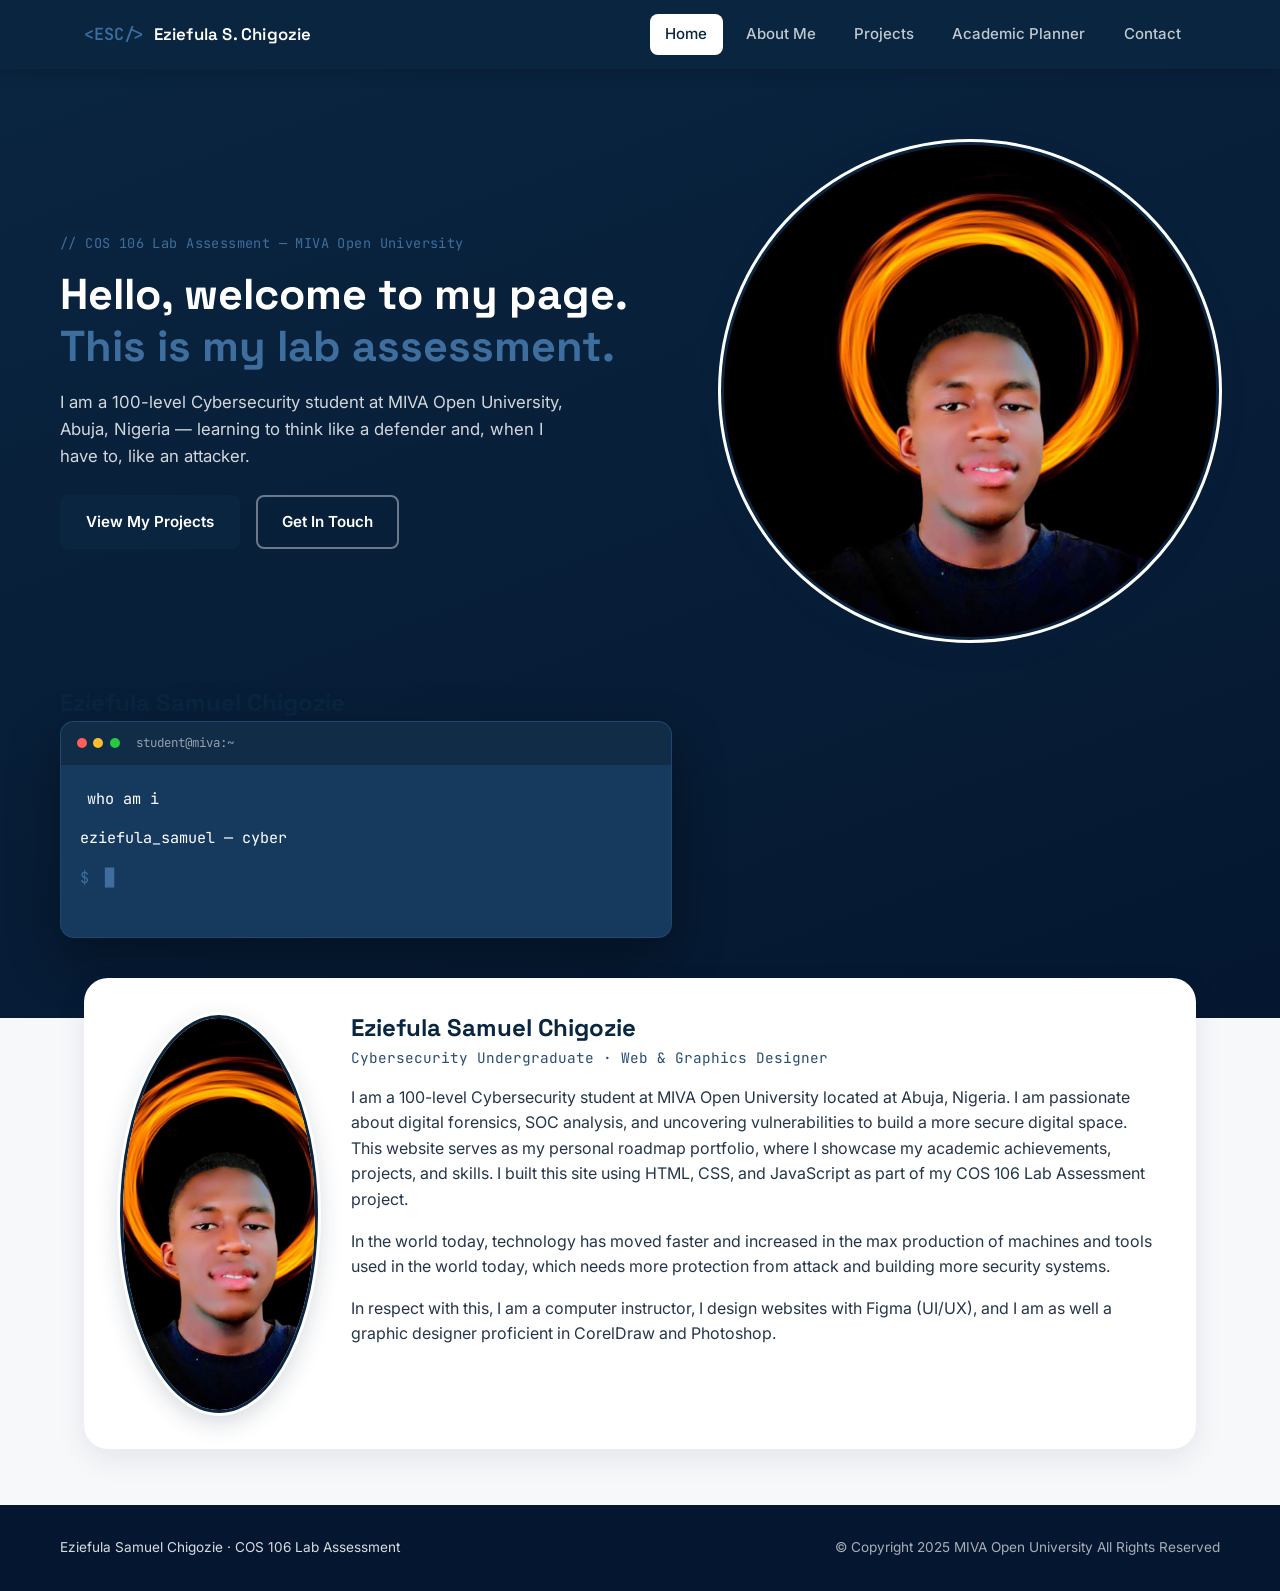
<file: index.html>
<!DOCTYPE html>
<html lang="en">
<head>
  <meta charset="UTF-8">
  <meta name="viewport" content="width=device-width, initial-scale=1.0">
  <title>Home | Eziefula Samuel Chigozie</title>
  <meta name="description" content="Personal academic portfolio of Eziefula Samuel Chigozie, Cybersecurity student at MIVA Open University.">
  <link rel="preconnect" href="https://fonts.googleapis.com">
  <link href="https://fonts.googleapis.com/css2?family=Space+Grotesk:wght@500;600;700&family=Inter:wght@400;500;600;700&family=JetBrains+Mono:wght@400;500;600&display=swap" rel="stylesheet">
  <link rel="stylesheet" href="styles.css">
</head>
<body>

  <!-- ============ HEADER / NAV ============ -->
  <header class="site-header">
    <div class="nav-wrap">
      <a href="index.html" class="brand">
        <span class="brand-mark" aria-hidden="true">&lt;ESC/&gt;</span>
        <span class="brand-text">Eziefula S. Chigozie</span>
      </a>

      <button class="nav-toggle" id="navToggle" aria-label="Toggle navigation menu" aria-expanded="false">
        <span></span><span></span><span></span>
      </button>

      <nav class="site-nav" id="siteNav" aria-label="Primary">
        <ul>
          <li><a href="index.html" class="nav-link is-active">Home</a></li>
          <li><a href="about.html" class="nav-link">About Me</a></li>
          <li><a href="projects.html" class="nav-link">Projects</a></li>
          <li><a href="planner.html" class="nav-link">Academic Planner</a></li>
          <li><a href="contact.html" class="nav-link">Contact</a></li>
        </ul>
      </nav>
    </div>
  </header>

  <main id="mainContent">

    <section class="hero">
      <div class="hero-grid">
        <div class="hero-copy">
          <p class="eyebrow">// COS 106 Lab Assessment — MIVA Open University</p>
          <h1>Hello, welcome to my page.<br><span class="accent-text">This is my lab assessment.</span></h1>
          <p class="hero-lede">
            I am a 100-level Cybersecurity student at MIVA Open University, Abuja, Nigeria —
            learning to think like a defender and, when I have to, like an attacker.
          </p>
          <div class="hero-actions">
            <a href="projects.html" class="btn btn-primary">View My Projects</a>
            <a href="contact.html" class="btn btn-ghost">Get In Touch</a>
          </div>
        </div>
<img
          class="profile-photo"
          src="Sammy/sammy.png"
          alt="Photograph of Eziefula Samuel Chigozie"> 
        <div class="profile-text">
          <h2>Eziefula Samuel Chigozie</h2>
        <div class="hero-terminal" aria-hidden="true">
          <div class="terminal-bar">
            <span class="dot dot-red"></span><span class="dot dot-amber"></span><span class="dot dot-green"></span>
            <span class="terminal-title">student@miva:~</span>
          </div>
          <div class="terminal-body">
            <p><span class="prompt"> </span> who am i</p>
            <p class="type-line" id="typeLine"></p>
            <p><span class="prompt">$</span> <span class="cursor-blink">&#9608;</span></p>
          </div>
          <div class="terminal-scan" aria-hidden="true"></div>
        </div>
      </div>
    </section>

    <section class="section profile-section">
      <div class="profile-card">
        <img
          class="profile-photo"
          src="Sammy/sammy.png" charset=UTF-8,%3Csvg xmlns='http://www.w3.org/2000/svg' width='500' height='400'%3E%3Crect width='240' height='240' fill='%230A1E3F'/%3E%3Ccircle cx='120' cy='95' r='42' fill='%2317D7C4'/%3E%3Crect x='55' y='150' width='130' height='90' rx='45' fill='%2317D7C4'/%3E%3C/svg%3E"
          alt="Profile placeholder photograph of Eziefula Samuel Chigozie">
        <div class="profile-text">
          <h2>Eziefula Samuel Chigozie</h2>
          <p class="profile-role">Cybersecurity Undergraduate &middot; Web &amp; Graphics Designer</p>
          <p>
            I am a 100-level Cybersecurity student at MIVA Open University located at Abuja, Nigeria.
            I am passionate about digital forensics, SOC analysis, and uncovering vulnerabilities to
            build a more secure digital space. This website serves as my personal roadmap portfolio,
            where I showcase my academic achievements, projects, and skills. I built this site using
            HTML, CSS, and JavaScript as part of my COS 106 Lab Assessment project.
          </p>
          <p>
            In the world today, technology has moved faster and increased in the max production of
            machines and tools used in the world today, which needs more protection from attack and
            building more security systems.
          </p>
          <p>
            In respect with this, I am a computer instructor, I design websites with Figma (UI/UX),
            and I am as well a graphic designer proficient in CorelDraw and Photoshop.
          </p>
        </div>
      </div>
    </section>
        </video>
      </div>
    </section>

  </main>

  <!-- ============ FOOTER ============ -->
  <footer class="site-footer">
    <div class="footer-inner">
      <p class="footer-brand">Eziefula Samuel Chigozie &middot; COS 106 Lab Assessment</p>
      <p class="footer-copy">&copy; Copyright 2025 MIVA Open University All Rights Reserved</p>
    </div>
  </footer>

  <script src="script.js"></script>
</body>
</html>
</file>
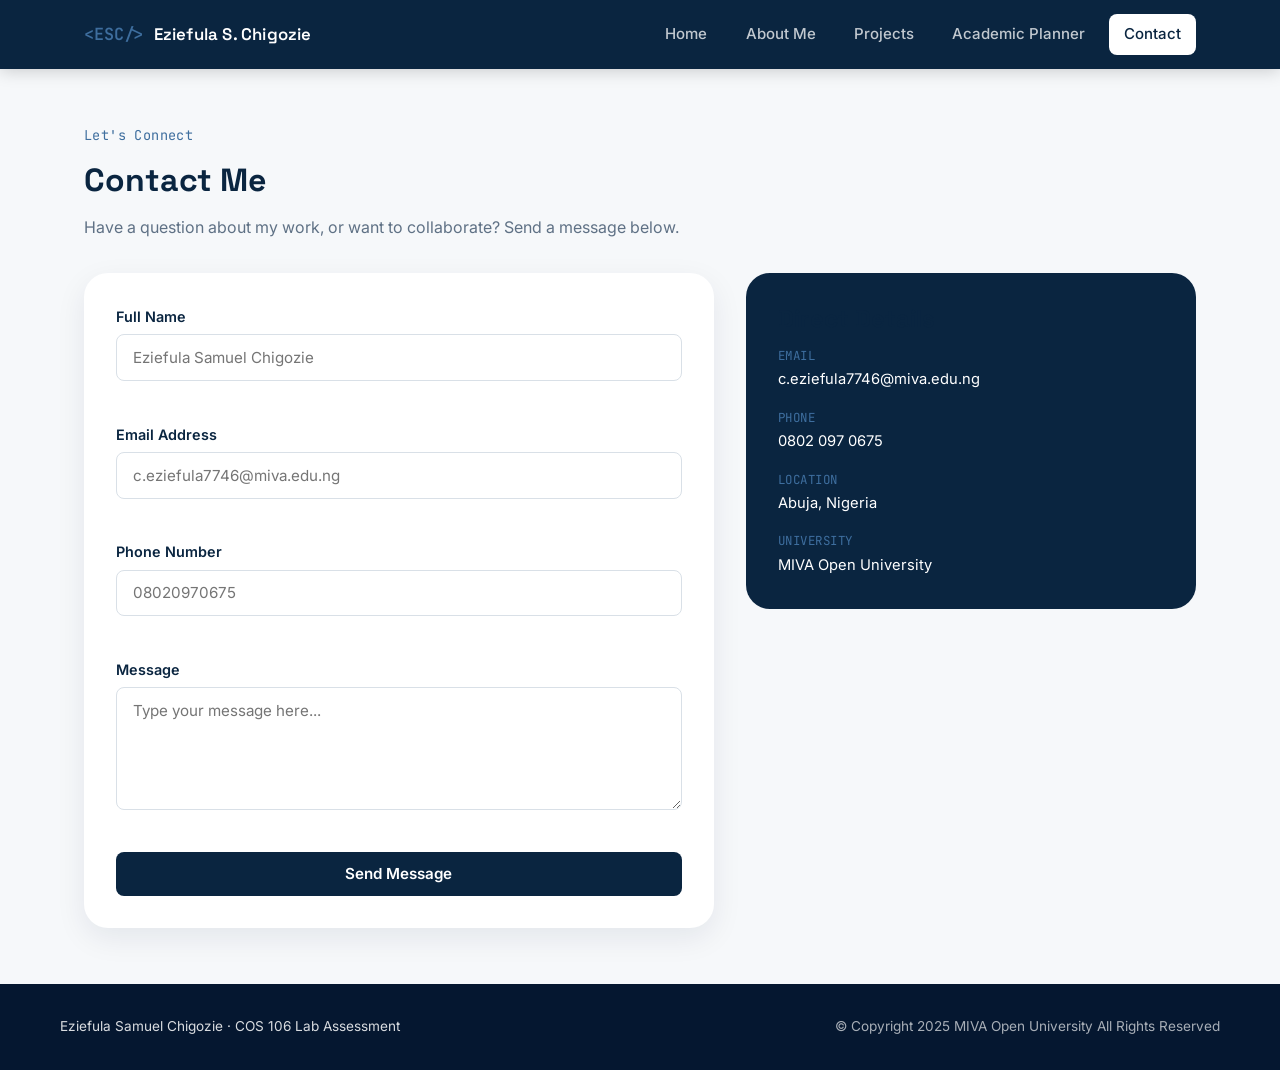
<file: contact.html>
<!DOCTYPE html>
<html lang="en">
<head>
  <meta charset="UTF-8">
  <meta name="viewport" content="width=device-width, initial-scale=1.0">
  <title>Contact | Eziefula Samuel Chigozie</title>
  <link rel="preconnect" href="https://fonts.googleapis.com">
  <link href="https://fonts.googleapis.com/css2?family=Space+Grotesk:wght@500;600;700&family=Inter:wght@400;500;600;700&family=JetBrains+Mono:wght@400;500;600&display=swap" rel="stylesheet">
  <link rel="stylesheet" href="styles.css">
</head>
<body>

  <header class="site-header">
    <div class="nav-wrap">
      <a href="index.html" class="brand">
        <span class="brand-mark" aria-hidden="true">&lt;ESC/&gt;</span>
        <span class="brand-text">Eziefula S. Chigozie</span>
      </a>

      <button class="nav-toggle" id="navToggle" aria-label="Toggle navigation menu" aria-expanded="false">
        <span></span><span></span><span></span>
      </button>

      <nav class="site-nav" id="siteNav" aria-label="Primary">
        <ul>
          <li><a href="index.html" class="nav-link">Home</a></li>
          <li><a href="about.html" class="nav-link">About Me</a></li>
          <li><a href="projects.html" class="nav-link">Projects</a></li>
          <li><a href="planner.html" class="nav-link">Academic Planner</a></li>
          <li><a href="contact.html" class="nav-link is-active">Contact</a></li>
        </ul>
      </nav>
    </div>
  </header>

  <main id="mainContent">
    <div class="section">
      <p class="eyebrow">Let's Connect</p>
      <h1 class="section-title">Contact Me</h1>
      <p class="section-subtitle">Have a question about my work, or want to collaborate? Send a message below.</p>

      <div class="contact-wrap">
        <form id="contactForm" class="contact-form" novalidate>
          <div class="form-row">
            <label for="nameField">Full Name</label>
            <input type="text" id="nameField" name="name" placeholder="Eziefula Samuel Chigozie" required>
            <span class="field-error" id="nameError"></span>
          </div>

          <div class="form-row">
            <label for="emailField">Email Address</label>
            <input type="email" id="emailField" name="email" placeholder="c.eziefula7746@miva.edu.ng" required>
            <span class="field-error" id="emailError"></span>
          </div>

          <div class="form-row">
            <label for="phoneField">Phone Number</label>
            <input type="tel" id="phoneField" name="phone" placeholder="08020970675" required>
            <span class="field-error" id="phoneError"></span>
          </div>

          <div class="form-row">
            <label for="messageField">Message</label>
            <textarea id="messageField" name="message" rows="5" placeholder="Type your message here..." required></textarea>
            <span class="field-error" id="messageError"></span>
          </div>

          <button type="submit" class="btn btn-primary btn-block">Send Message</button>

          <p id="formStatus" class="form-status" role="status"></p>
        </form>

        <aside class="contact-info">
          <h2>Direct Details</h2>
          <ul>
            <li><span class="info-label">Email</span><span>c.eziefula7746@miva.edu.ng</span></li>
            <li><span class="info-label">Phone</span><span>0802 097 0675</span></li>
            <li><span class="info-label">Location</span><span>Abuja, Nigeria</span></li>
            <li><span class="info-label">University</span><span>MIVA Open University</span></li>
          </ul>
        </aside>
      </div>
    </div>
  </main>

  <footer class="site-footer">
    <div class="footer-inner">
      <p class="footer-brand">Eziefula Samuel Chigozie &middot; COS 106 Lab Assessment</p>
      <p class="footer-copy">&copy; Copyright 2025 MIVA Open University All Rights Reserved</p>
    </div>
  </footer>

  <script src="script.js"></script>
</body>
</html>
</file>
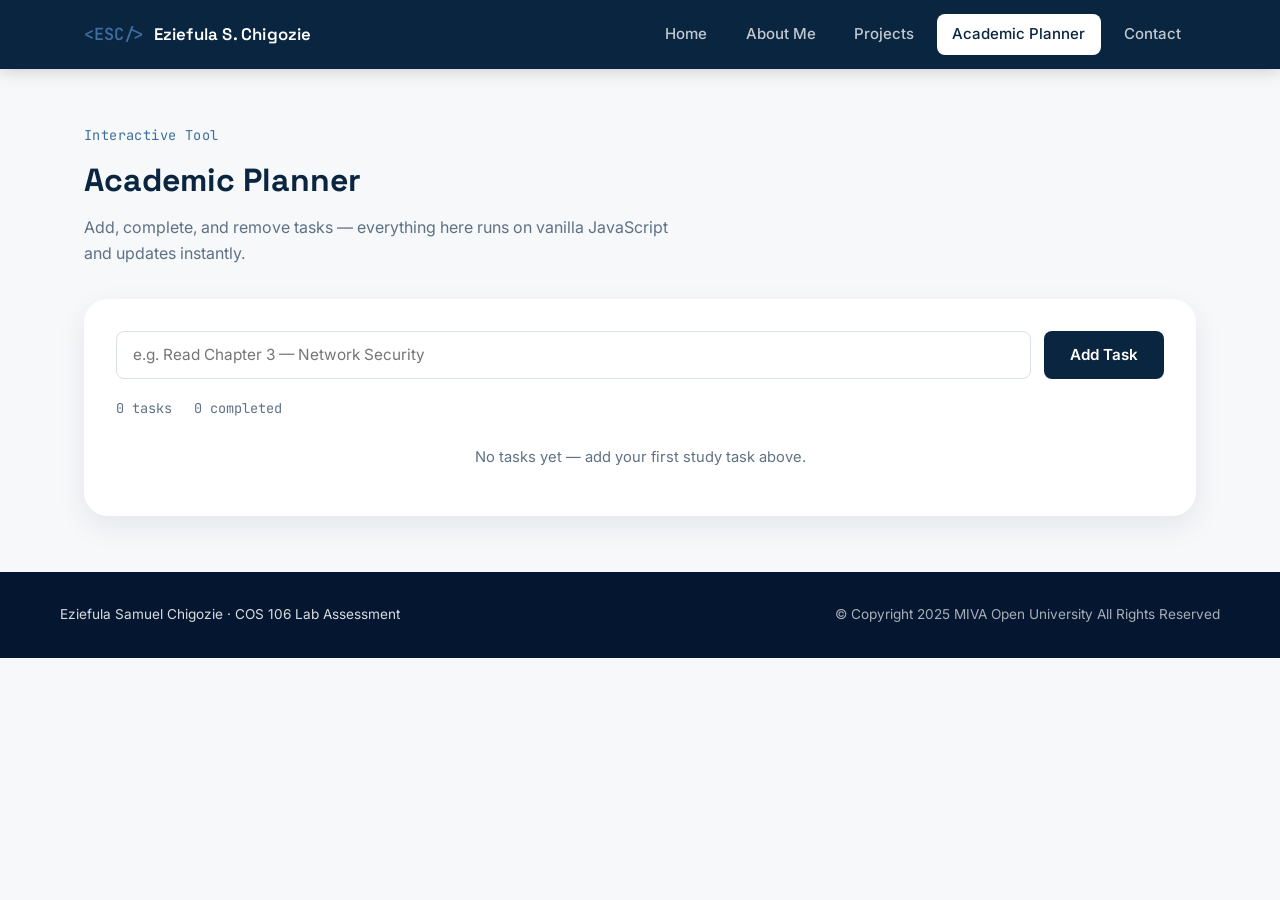
<file: planner.html>
<!DOCTYPE html>
<html lang="en">
<head>
  <meta charset="UTF-8">
  <meta name="viewport" content="width=device-width, initial-scale=1.0">
  <title>Academic Planner | Eziefula Samuel Chigozie</title>
  <link rel="preconnect" href="https://fonts.googleapis.com">
  <link href="https://fonts.googleapis.com/css2?family=Space+Grotesk:wght@500;600;700&family=Inter:wght@400;500;600;700&family=JetBrains+Mono:wght@400;500;600&display=swap" rel="stylesheet">
  <link rel="stylesheet" href="styles.css">
</head>
<body>

  <header class="site-header">
    <div class="nav-wrap">
      <a href="index.html" class="brand">
        <span class="brand-mark" aria-hidden="true">&lt;ESC/&gt;</span>
        <span class="brand-text">Eziefula S. Chigozie</span>
      </a>

      <button class="nav-toggle" id="navToggle" aria-label="Toggle navigation menu" aria-expanded="false">
        <span></span><span></span><span></span>
      </button>

      <nav class="site-nav" id="siteNav" aria-label="Primary">
        <ul>
          <li><a href="index.html" class="nav-link">Home</a></li>
          <li><a href="about.html" class="nav-link">About Me</a></li>
          <li><a href="projects.html" class="nav-link">Projects</a></li>
          <li><a href="planner.html" class="nav-link is-active">Academic Planner</a></li>
          <li><a href="contact.html" class="nav-link">Contact</a></li>
        </ul>
      </nav>
    </div>
  </header>

  <main id="mainContent">
    <div class="section">
      <p class="eyebrow">Interactive Tool</p>
      <h1 class="section-title">Academic Planner</h1>
      <p class="section-subtitle">Add, complete, and remove tasks — everything here runs on vanilla JavaScript and updates instantly.</p>

      <div class="planner-card">
        <form id="taskForm" class="task-form">
          <label for="taskInput" class="sr-only">New task</label>
          <input type="text" id="taskInput" name="taskInput" placeholder="e.g. Read Chapter 3 — Network Security" autocomplete="off" required>
          <button type="submit" class="btn btn-primary">Add Task</button>
        </form>

        <div class="planner-meta">
          <span id="taskCountLabel">0 tasks</span>
          <span id="taskDoneLabel">0 completed</span>
        </div>

        <ul id="taskList" class="task-list" aria-live="polite">
          <!-- Tasks injected here by script.js -->
        </ul>

        <p id="taskEmptyState" class="empty-state">No tasks yet — add your first study task above.</p>
      </div>
    </div>
  </main>

  <footer class="site-footer">
    <div class="footer-inner">
      <p class="footer-brand">Eziefula Samuel Chigozie &middot; COS 106 Lab Assessment</p>
      <p class="footer-copy">&copy; Copyright 2025 MIVA Open University All Rights Reserved</p>
    </div>
  </footer>

  <script src="script.js"></script>
</body>
</html>
</file>
<file: styles.css>
/* =========================================================
   COS 106 STUDENT PORTFOLIO — STYLES
   Design tokens: White / Navy Blue (professional two-tone)
   ========================================================= */

:root {
  /* --- Color tokens --- */
  --color-navy:        #0A2540;  /* primary navy — header / hero / footer / buttons */
  --color-navy-deep:   #051730;  /* deep navy — gradients, footer, hover states */
  --color-navy-mid:    #163A5E;  /* mid navy — terminal panel bg */
  --color-slate:       #26364A;  /* dark navy-grey — body text */
  --color-slate-light: #5F7185;  /* muted navy-grey — secondary text */
  --color-fog:         #F6F8FA;  /* near-white page background */
  --color-white:       #FFFFFF;  /* white — cards, surfaces, button text */
  --color-cyan:        #3E6E9E;  /* steel blue — accent, links, focus states */
  --color-cyan-deep:   #2A4F73;  /* deeper steel blue — hover states */
  --color-blue-accent: #6C93BE;  /* light steel blue — secondary accent */
  --color-success:     #2BB673;
  --color-error:       #E63946;

  /* --- Type tokens --- */
  --font-display: 'Space Grotesk', system-ui, sans-serif;
  --font-body:    'Inter', system-ui, sans-serif;
  --font-mono:    'JetBrains Mono', 'Courier New', monospace;

  /* --- Layout tokens --- */
  --max-width: 1160px;
  --radius-sm: 8px;
  --radius-md: 14px;
  --radius-lg: 24px;
  --shadow-card: 0 10px 30px rgba(10, 30, 63, 0.08);
  --shadow-card-hover: 0 16px 40px rgba(10, 30, 63, 0.14);
  --transition-base: 0.25s ease;
}

/* =========================== RESET =========================== */
*, *::before, *::after { box-sizing: border-box; }
html { scroll-behavior: smooth; }
body {
  margin: 0;
  font-family: var(--font-body);
  color: var(--color-slate);
  background: var(--color-fog);
  line-height: 1.6;
  -webkit-font-smoothing: antialiased;
}
img { max-width: 100%; display: block; }
a { color: inherit; text-decoration: none; }
ul { list-style: none; margin: 0; padding: 0; }
h1, h2, h3, h4 {
  font-family: var(--font-display);
  color: var(--color-navy);
  margin: 0 0 0.5em;
  line-height: 1.2;
}
p { margin: 0 0 1em; }
button { font-family: inherit; cursor: pointer; }
input, textarea { font-family: inherit; }

.sr-only {
  position: absolute; width: 1px; height: 1px;
  padding: 0; margin: -1px; overflow: hidden;
  clip: rect(0,0,0,0); white-space: nowrap; border: 0;
}

@media (prefers-reduced-motion: reduce) {
  *, *::before, *::after { animation-duration: 0.001ms !important; transition-duration: 0.001ms !important; }
  html { scroll-behavior: auto; }
}

/* =========================== HEADER / NAV =========================== */
.site-header {
  position: sticky;
  top: 0;
  z-index: 100;
  background: var(--color-navy);
  box-shadow: 0 2px 16px rgba(0,0,0,0.18);
}

.nav-wrap {
  max-width: var(--max-width);
  margin: 0 auto;
  padding: 0.85rem 1.5rem;
  display: flex;
  align-items: center;
  justify-content: space-between;
}

.brand {
  display: flex;
  align-items: center;
  gap: 0.6rem;
  color: var(--color-white);
}
.brand-mark {
  font-family: var(--font-mono);
  color: var(--color-cyan);
  font-weight: 600;
  font-size: 1.05rem;
}
.brand-text {
  font-family: var(--font-display);
  font-weight: 600;
  font-size: 1.05rem;
  letter-spacing: 0.2px;
}

.site-nav ul {
  display: flex;
  gap: 0.5rem;
}

.nav-link {
  display: inline-block;
  padding: 0.55rem 0.95rem;
  border-radius: var(--radius-sm);
  color: rgba(255,255,255,0.75);
  font-weight: 500;
  font-size: 0.94rem;
  position: relative;
  transition: color var(--transition-base), background var(--transition-base);
}
.nav-link:hover { color: var(--color-white); background: rgba(23, 215, 196, 0.12); }
.nav-link.is-active { color: var(--color-navy); background: var(--color-white); }
.nav-link.is-active:hover { color: var(--color-navy); }

.nav-toggle {
  display: none;
  flex-direction: column;
  gap: 5px;
  background: none;
  border: none;
  padding: 8px;
}
.nav-toggle span {
  width: 24px; height: 2px;
  background: var(--color-white);
  border-radius: 2px;
  transition: transform var(--transition-base), opacity var(--transition-base);
}

/* =========================== HERO =========================== */
.hero {
  background: linear-gradient(160deg, var(--color-navy) 0%, var(--color-navy-deep) 100%);
  padding: 4.5rem 1.5rem 5rem;
  color: var(--color-white);
}
.hero-grid {
  max-width: var(--max-width);
  margin: 0 auto;
  display: grid;
  grid-template-columns: 1.1fr 0.9fr;
  gap: 3rem;
  align-items: center;
}
.eyebrow {
  font-family: var(--font-mono);
  color: var(--color-cyan);
  font-size: 0.85rem;
  letter-spacing: 0.03em;
  margin-bottom: 0.9rem;
}
.hero-copy h1 {
  color: var(--color-white);
  font-size: clamp(1.9rem, 3.4vw, 2.7rem);
  margin-bottom: 1rem;
}
.accent-text { color: var(--color-cyan); }
.hero-lede {
  color: rgba(255,255,255,0.82);
  font-size: 1.05rem;
  max-width: 46ch;
}
.hero-actions {
  display: flex;
  gap: 1rem;
  margin-top: 1.6rem;
  flex-wrap: wrap;
}

.btn {
  display: inline-block;
  padding: 0.8rem 1.5rem;
  border-radius: var(--radius-sm);
  font-weight: 600;
  font-size: 0.95rem;
  border: 2px solid transparent;
  transition: transform var(--transition-base), background var(--transition-base), border-color var(--transition-base);
}
.btn:hover { transform: translateY(-2px); }
.btn-primary {
  background: var(--color-navy);
  color: var(--color-white);
}
.btn-primary:hover { background: var(--color-navy-deep); }
.btn-ghost {
  border-color: rgba(255,255,255,0.4);
  color: var(--color-white);
}
.btn-ghost:hover { border-color: var(--color-cyan); color: var(--color-cyan); }
.btn-block { width: 100%; text-align: center; border: none; }

/* --- Terminal signature element --- */
.hero-terminal {
  position: relative;
  background: var(--color-navy-mid);
  border-radius: var(--radius-md);
  overflow: hidden;
  box-shadow: 0 20px 50px rgba(0,0,0,0.35);
  border: 1px solid rgba(62,110,158,0.25);
}
.terminal-bar {
  display: flex;
  align-items: center;
  gap: 0.4rem;
  padding: 0.7rem 1rem;
  background: rgba(0,0,0,0.25);
}
.dot { width: 10px; height: 10px; border-radius: 50%; }
.dot-red { background: #FF5F57; }
.dot-amber { background: #FEBC2E; }
.dot-green { background: #28C840; }
.terminal-title {
  margin-left: 0.6rem;
  font-family: var(--font-mono);
  font-size: 0.78rem;
  color: rgba(255,255,255,0.55);
}
.terminal-body {
  padding: 1.4rem 1.2rem 2rem;
  font-family: var(--font-mono);
  font-size: 0.95rem;
  min-height: 130px;
}
.terminal-body .prompt { color: var(--color-cyan); margin-right: 0.4rem; }
.type-line {
  color: var(--color-white);
  min-height: 1.3em;
}
.type-line::after {
  content: '';
}
.cursor-blink {
  color: var(--color-cyan);
  animation: blink 1s step-end infinite;
}
@keyframes blink { 50% { opacity: 0; } }

.terminal-scan {
  position: absolute;
  left: 0; right: 0;
  height: 2px;
  background: linear-gradient(90deg, transparent, var(--color-cyan), transparent);
  opacity: 0.7;
  animation: scan-sweep 3.6s linear infinite;
}
@keyframes scan-sweep {
  0% { top: 0; }
  100% { top: 100%; }
}

/* =========================== SECTIONS (generic) =========================== */
.section {
  max-width: var(--max-width);
  margin: 0 auto;
  padding: 3.5rem 1.5rem;
}
.section-title {
  font-size: clamp(1.5rem, 2.6vw, 2rem);
}
.section-subtitle {
  color: var(--color-slate-light);
  max-width: 60ch;
  margin-bottom: 2rem;
}
.subsection-title {
  font-family: var(--font-display);
  color: var(--color-navy);
  font-size: 1.15rem;
  margin-top: 2.4rem;
  margin-bottom: 1rem;
  border-left: 4px solid var(--color-cyan);
  padding-left: 0.7rem;
}

/* =========================== PROFILE CARD =========================== */
.profile-section { padding-top: 0; margin-top: -2.5rem; position: relative; z-index: 2; }
.profile-card {
  background: var(--color-white);
  border-radius: var(--radius-lg);
  box-shadow: var(--shadow-card);
  padding: 2.2rem;
  display: grid;
  grid-template-columns: 200px 1fr;
  gap: 2rem;
  align-items: start;
}
.profile-photo {
  width: 100%;
  aspect-ratio: 1;
  object-fit: cover;
  border-radius: 50%;
  border: 4px solid var(--color-navy);
  outline: 3px solid var(--color-white);
  outline-offset: -1px;
  box-shadow: 0 8px 24px rgba(10, 37, 64, 0.18);
}
.profile-text h2 { margin-bottom: 0.2rem; }
.profile-role {
  font-family: var(--font-mono);
  color: var(--color-cyan-deep);
  font-size: 0.9rem;
  margin-bottom: 1rem;
}

/* =========================== MEDIA / VIDEO =========================== */
.media-section { padding-top: 0; }
.media-wrap video {
  width: 100%;
  border-radius: var(--radius-md);
  box-shadow: var(--shadow-card);
  background: var(--color-navy);
}
.media-caption {
  font-size: 0.85rem;
  color: var(--color-slate-light);
  margin-top: 0.6rem;
}
.media-caption code {
  background: rgba(62,110,158,0.12);
  padding: 0.1rem 0.4rem;
  border-radius: 4px;
  font-family: var(--font-mono);
}

/* =========================== TABLE (About) =========================== */
.table-wrap { overflow-x: auto; }
.edu-table {
  width: 100%;
  border-collapse: collapse;
  background: var(--color-white);
  border-radius: var(--radius-md);
  overflow: hidden;
  box-shadow: var(--shadow-card);
}
.edu-table th, .edu-table td {
  padding: 0.95rem 1.2rem;
  text-align: left;
  border-bottom: 1px solid #E7EBEF;
}
.edu-table th {
  background: var(--color-navy);
  color: var(--color-white);
  font-family: var(--font-mono);
  font-size: 0.82rem;
  text-transform: uppercase;
  letter-spacing: 0.04em;
}
.edu-table tbody tr:last-child td { border-bottom: none; }
.edu-table tbody tr:hover { background: rgba(62,110,158,0.06); }

/* =========================== CARD GRID (Aspirations / Projects) =========================== */
.card-grid {
  display: grid;
  gap: 1.5rem;
}
.aspirations-grid { grid-template-columns: repeat(3, 1fr); }
.projects-grid { grid-template-columns: repeat(3, 1fr); }

.info-card {
  background: var(--color-white);
  border-radius: var(--radius-md);
  padding: 1.6rem;
  box-shadow: var(--shadow-card);
  transition: transform var(--transition-base), box-shadow var(--transition-base);
  border-top: 3px solid var(--color-cyan);
  overflow: hidden;
}
.info-card:hover { transform: translateY(-4px); box-shadow: var(--shadow-card-hover); }
.info-card-photo {
  width: calc(100% + 3.2rem);
  margin: -1.6rem -1.6rem 1rem;
  height: 140px;
  object-fit: cover;
  display: block;
}
.info-card h4 { margin-top: 0.6rem; }
.info-card p { color: var(--color-slate-light); font-size: 0.94rem; margin: 0; }

/* =========================== SKILLS =========================== */
.skills-list { display: flex; flex-direction: column; gap: 1.1rem; }
.skill-item {
  display: flex;
  align-items: center;
  gap: 1rem;
  background: var(--color-white);
  border-radius: var(--radius-md);
  box-shadow: var(--shadow-card);
  padding: 0.9rem 1.2rem;
}
.skill-icon {
  width: 56px;
  height: 56px;
  object-fit: cover;
  border-radius: var(--radius-sm);
  border: 2px solid var(--color-navy);
  flex-shrink: 0;
}
.skill-name {
  flex: 1;
  min-width: 140px;
  font-size: 0.95rem;
  font-weight: 500;
  color: var(--color-navy);
}
.skill-ring {
  position: relative;
  width: 60px;
  height: 60px;
  border-radius: 50%;
  flex-shrink: 0;
  background: conic-gradient(var(--color-cyan) calc(var(--fill) * 3.6deg), #E2E8ED 0deg);
  display: flex;
  align-items: center;
  justify-content: center;
}
.skill-ring::before {
  content: '';
  position: absolute;
  inset: 6px;
  background: var(--color-white);
  border-radius: 50%;
}
.skill-ring span {
  position: relative;
  z-index: 1;
  font-size: 0.78rem;
  font-weight: 700;
  color: var(--color-navy);
  font-family: var(--font-mono);
}

.badge-row { display: flex; flex-wrap: wrap; gap: 0.7rem; }
.badge {
  display: inline-flex;
  align-items: center;
  gap: 0.55rem;
  background: var(--color-navy);
  color: var(--color-white);
  font-family: var(--font-mono);
  font-size: 0.85rem;
  padding: 0.35rem 1rem 0.35rem 0.35rem;
  border-radius: 999px;
}
.badge-photo {
  width: 30px;
  height: 30px;
  border-radius: 50%;
  object-fit: cover;
  border: 2px solid var(--color-white);
  flex-shrink: 0;
}

/* =========================== PROJECTS =========================== */
.project-card {
  background: var(--color-white);
  border-radius: var(--radius-md);
  overflow: hidden;
  box-shadow: var(--shadow-card);
  transition: transform var(--transition-base), box-shadow var(--transition-base);
  display: flex;
  flex-direction: column;
}
.project-card:hover { transform: translateY(-6px); box-shadow: var(--shadow-card-hover); }
.project-thumb {
  width: 100%;
  height: 170px;
  object-fit: cover;
  border-bottom: 3px solid var(--color-navy);
}
.project-body { padding: 1.4rem; display: flex; flex-direction: column; gap: 0.6rem; flex: 1; }
.project-body h3 { font-size: 1.1rem; margin-bottom: 0.2rem; }
.project-body p { color: var(--color-slate-light); font-size: 0.92rem; margin: 0; }
.tag-list { display: flex; gap: 0.5rem; flex-wrap: wrap; margin-top: 0.3rem; }
.tag-list li {
  font-family: var(--font-mono);
  font-size: 0.72rem;
  background: rgba(62,110,158,0.12);
  color: var(--color-cyan-deep);
  padding: 0.25rem 0.6rem;
  border-radius: 6px;
}
.project-links {
  margin-top: auto;
  display: flex;
  justify-content: space-between;
  font-size: 0.88rem;
  font-weight: 600;
  color: var(--color-blue-accent);
  padding-top: 0.6rem;
}
.project-links a:hover { color: var(--color-cyan-deep); }

/* =========================== PLANNER =========================== */
.planner-card {
  background: var(--color-white);
  border-radius: var(--radius-lg);
  box-shadow: var(--shadow-card);
  padding: 2rem;
}
.task-form { display: flex; gap: 0.8rem; flex-wrap: wrap; }
.task-form input {
  flex: 1;
  min-width: 220px;
  padding: 0.75rem 1rem;
  border: 1.5px solid #D9E0E7;
  border-radius: var(--radius-sm);
  font-size: 0.96rem;
  transition: border-color var(--transition-base);
}
.task-form input:focus { outline: none; border-color: var(--color-cyan); }

.planner-meta {
  display: flex;
  gap: 1.4rem;
  font-family: var(--font-mono);
  font-size: 0.85rem;
  color: var(--color-slate-light);
  margin: 1.2rem 0 0.6rem;
}

.task-list { display: flex; flex-direction: column; gap: 0.7rem; margin-top: 0.8rem; }
.task-item {
  display: flex;
  align-items: center;
  gap: 0.8rem;
  background: var(--color-fog);
  border-radius: var(--radius-sm);
  padding: 0.85rem 1rem;
  border-left: 4px solid var(--color-cyan);
  transition: background var(--transition-base);
}
.task-item.is-complete { border-left-color: #C7CDD4; opacity: 0.7; }
.task-item.is-complete .task-text { text-decoration: line-through; color: var(--color-slate-light); }
.task-text { flex: 1; }
.task-check, .task-delete {
  border: none;
  background: transparent;
  padding: 0.4rem 0.6rem;
  border-radius: 6px;
  font-size: 0.85rem;
  font-weight: 600;
}
.task-check { color: var(--color-success); }
.task-check:hover { background: rgba(43,182,115,0.12); }
.task-delete { color: var(--color-error); }
.task-delete:hover { background: rgba(230,57,70,0.12); }

.empty-state {
  text-align: center;
  color: var(--color-slate-light);
  font-size: 0.92rem;
  padding: 1rem 0 0;
}
.empty-state.is-hidden, .task-list.is-hidden { display: none; }

/* =========================== CONTACT =========================== */
.contact-wrap {
  display: grid;
  grid-template-columns: 1.4fr 1fr;
  gap: 2rem;
  align-items: start;
}
.contact-form {
  background: var(--color-white);
  border-radius: var(--radius-lg);
  box-shadow: var(--shadow-card);
  padding: 2rem;
}
.form-row { margin-bottom: 1.3rem; display: flex; flex-direction: column; gap: 0.4rem; }
.form-row label { font-weight: 600; font-size: 0.9rem; color: var(--color-navy); }
.form-row input, .form-row textarea {
  padding: 0.8rem 1rem;
  border: 1.5px solid #D9E0E7;
  border-radius: var(--radius-sm);
  font-size: 0.95rem;
  resize: vertical;
  transition: border-color var(--transition-base);
}
.form-row input:focus, .form-row textarea:focus { outline: none; border-color: var(--color-cyan); }
.form-row.has-error input, .form-row.has-error textarea { border-color: var(--color-error); }
.field-error {
  color: var(--color-error);
  font-size: 0.82rem;
  min-height: 1.1em;
}
.form-status {
  margin-top: 1rem;
  font-weight: 600;
  font-size: 0.92rem;
  padding: 0.8rem 1rem;
  border-radius: var(--radius-sm);
  display: none;
}
.form-status.is-success { display: block; background: rgba(43,182,115,0.12); color: var(--color-success); }
.form-status.is-error { display: block; background: rgba(230,57,70,0.1); color: var(--color-error); }

.contact-info {
  background: var(--color-navy);
  color: var(--color-white);
  border-radius: var(--radius-lg);
  padding: 2rem;
}
.contact-info h3 { color: var(--color-white); margin-bottom: 1.2rem; }
.contact-info ul { display: flex; flex-direction: column; gap: 1rem; }
.contact-info li { display: flex; flex-direction: column; gap: 0.15rem; font-size: 0.92rem; }
.info-label { font-family: var(--font-mono); color: var(--color-cyan); font-size: 0.78rem; text-transform: uppercase; letter-spacing: 0.04em; }

/* =========================== FOOTER =========================== */
.site-footer {
  background: var(--color-navy-deep);
  color: rgba(255,255,255,0.65);
  padding: 2rem 1.5rem;
}
.footer-inner {
  max-width: var(--max-width);
  margin: 0 auto;
  display: flex;
  justify-content: space-between;
  flex-wrap: wrap;
  gap: 0.5rem;
  font-size: 0.85rem;
}
.footer-brand { color: rgba(255,255,255,0.85); margin: 0; }
.footer-copy { margin: 0; }

/* =========================== VIEW SWITCHER =========================== */
.view { display: none; }
.view.is-active { display: block; animation: fade-in 0.4s ease; }
@keyframes fade-in {
  from { opacity: 0; transform: translateY(8px); }
  to { opacity: 1; transform: translateY(0); }
}

/* =========================== RESPONSIVE =========================== */
@media (max-width: 900px) {
  .hero-grid { grid-template-columns: 1fr; }
  .profile-card { grid-template-columns: 1fr; text-align: center; }
  .profile-photo { width: 160px; margin: 0 auto; }
  .aspirations-grid, .projects-grid { grid-template-columns: repeat(2, 1fr); }
  .contact-wrap { grid-template-columns: 1fr; }
}

@media (max-width: 640px) {
  .nav-toggle { display: flex; }
  .site-nav {
    position: absolute;
    top: 100%; left: 0; right: 0;
    background: var(--color-navy);
    max-height: 0;
    overflow: hidden;
    transition: max-height var(--transition-base);
  }
  .site-nav.is-open { max-height: 320px; }
  .site-nav ul { flex-direction: column; padding: 0.5rem 1.5rem 1rem; }
  .nav-link { display: block; }

  .aspirations-grid, .projects-grid { grid-template-columns: 1fr; }
  .skill-item { flex-wrap: wrap; }
  .skill-name { min-width: 100%; order: 1; }
  .skill-icon { order: 2; }
  .skill-ring { order: 3; margin-left: auto; }
  .section { padding: 2.5rem 1.2rem; }
  .hero { padding: 2.8rem 1.2rem 3.5rem; }
}
</file>
